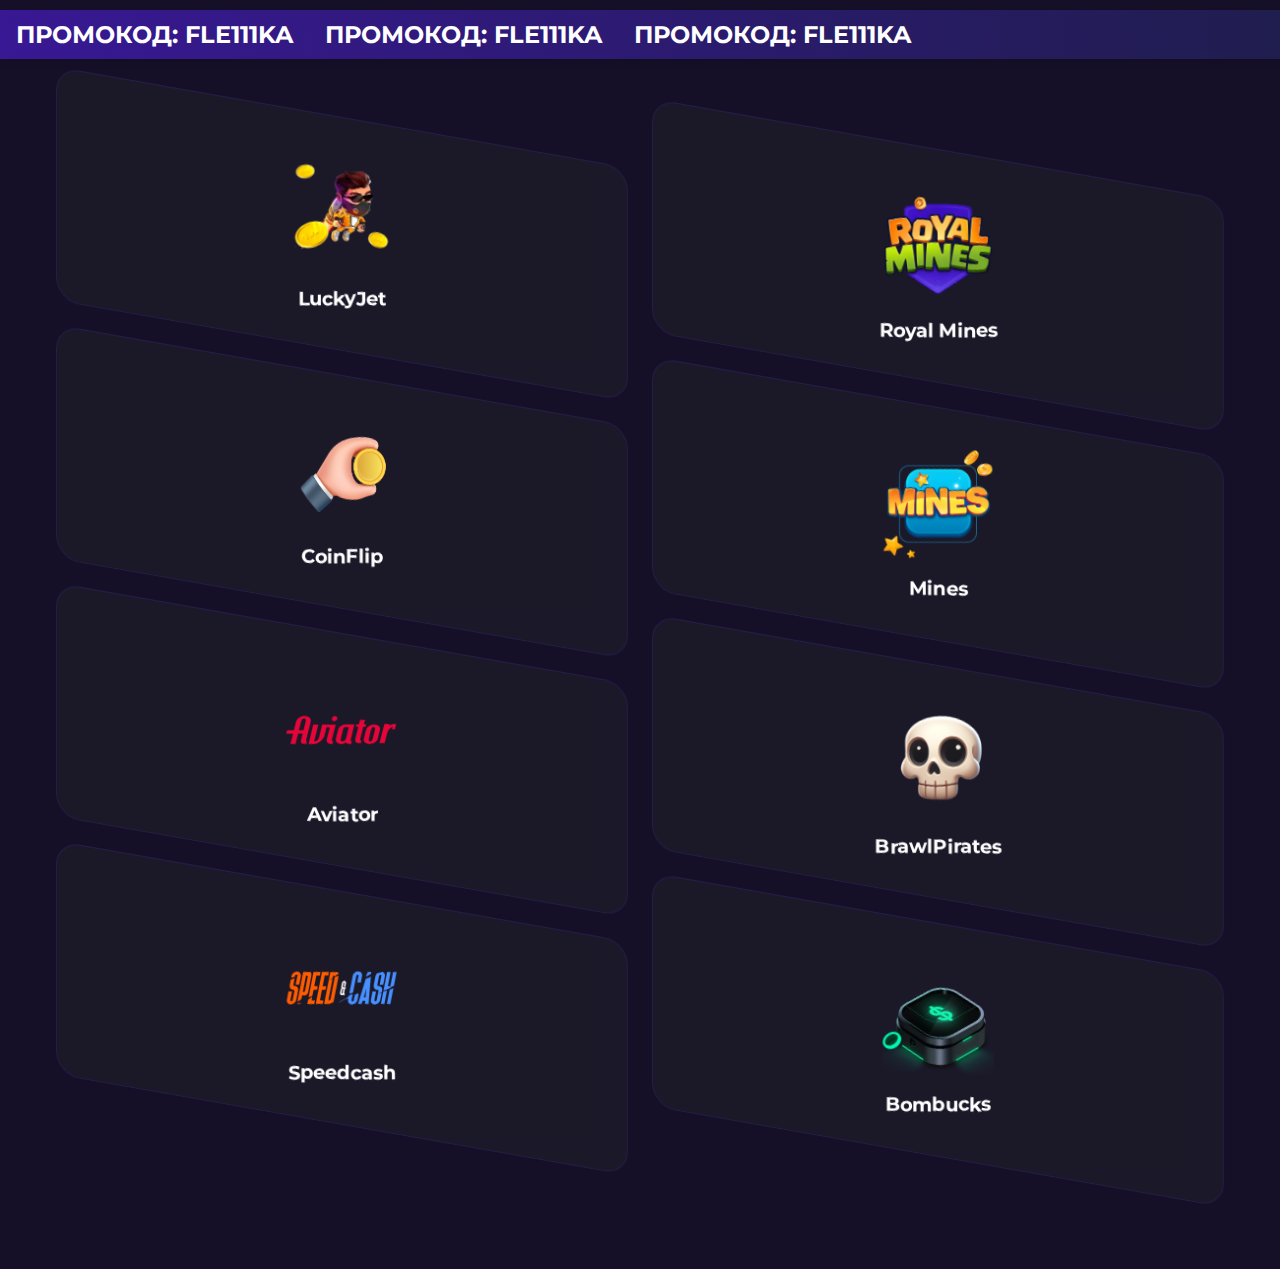
<file: index.html>
<!DOCTYPE html>
<html lang="ru">
<head>
    <meta charset="UTF-8">
    <meta name="viewport" content="width=device-width, initial-scale=1.0">
    <title>Promo Page</title>
    <link rel="stylesheet" href="style.css">
    <link rel="preconnect" href="https://fonts.googleapis.com">
    <link rel="preconnect" href="https://fonts.gstatic.com" crossorigin>
    <link href="https://fonts.googleapis.com/css2?family=Montserrat:wght@700&display=swap" rel="stylesheet">
    <script src="https://telegram.org/js/telegram-web-app.js"></script>
</head>
<body>
    <script> 
        Telegram.WebApp.BackButton.hide()
    </script>
    <div class="marquee">
        <span class="marquee-text">ПРОМОКОД: FLE111KA</span>
        <span class="marquee-text">ПРОМОКОД: FLE111KA</span>
        <span class="marquee-text">ПРОМОКОД: FLE111KA</span>
    </div>
    <div class="container">
        <div class="card-list">
            <div class="grid">
                <a href="luckyEN/index.html" class="card">
                    <img src="Images/Icon-lucky-jet-1win-Kenya-removebg-preview.png" alt="lucky jet">
                    <span class="card-label">LuckyJet</span>
                </a>
                <a href="royalmines/index.html" class="card">
                    <img src="Images/royal-mines.png" alt="royal mines">
                    <span class="card-label">Royal Mines</span>
                </a>
                <a href="coinflip/index.html" class="card">
                    <img src="Images/hand-holding-a-gold-coin.webp" alt="coin flip">
                    <span class="card-label">CoinFlip</span>
                </a>
                <a href="mines/index.html" class="card">
                    <img src="Images/1winmines.png" alt="mines">
                    <span class="card-label">Mines</span>
                </a>
                <a href="aviator/index.html" class="card">
                    <img src="Images/avia_logo.svg" alt="Aviator">
                    <span class="card-label">Aviator</span>
                </a>
                <a href="brawlpirates/index.html" class="card">
                    <img src="Images/1.png" alt="BrawlPirates">
                    <span class="card-label">BrawlPirates</span>
                </a>
                <a href="speedcash/index.html" class="card">
                    <img src="Images/speed_logo.svg" alt="Speedcash">
                    <span class="card-label">Speedcash</span>
                </a>
                <a href="bombucks/index.html" class="card">
                    <img src="Images/bombucks.png" alt="Speedcash">
                    <span class="card-label">Bombucks</span>
                </a>
            </div>
        </div>
    </div>
</body>
</html>
</file>
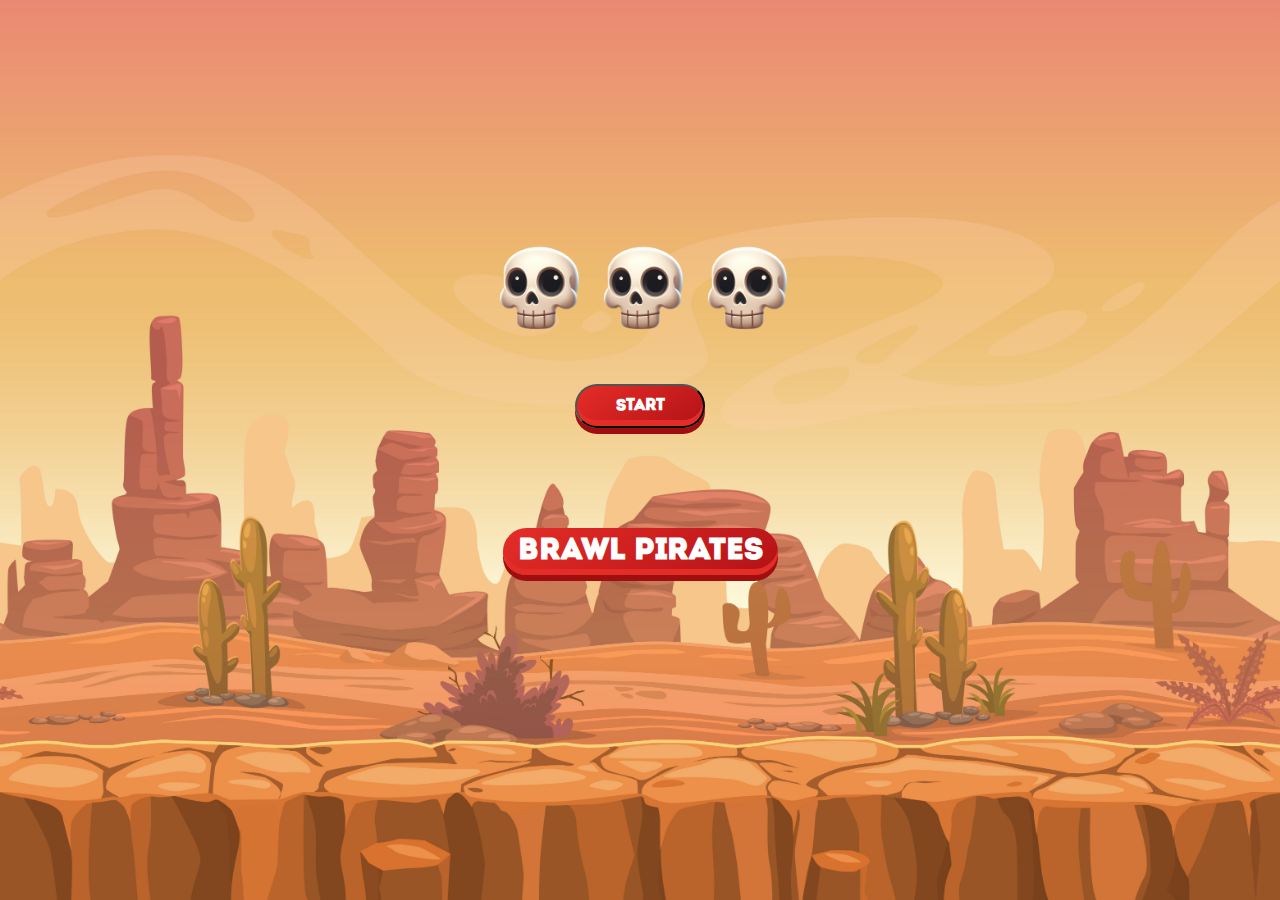
<file: brawlpirates/index.html>
<!DOCTYPE html>
<html lang="ru">
<head>
    <meta charset="UTF-8">
    <meta name="viewport" content="width=device-width, initial-scale=1.0, maximum-scale=1, user-scalable=no">
    <title>Черепа</title>
    <link rel="stylesheet" href="style.css">
    <script src="https://telegram.org/js/telegram-web-app.js"></script>
</head>
<body>
    <script>
        Telegram.WebApp.BackButton.show() 
        Telegram.WebApp.BackButton.onClick(() => history.back()) 
    </script>
    <div class="container">
        <img src="1.png" alt="Череп 1" id="skull1">
        <img src="1.png" alt="Череп 2" id="skull2">
        <img src="1.png" alt="Череп 3" id="skull3">
        <img src="3.png" alt="Алмаз" id="diamond" class="diamond" style="display: none;">
    </div>
    <div class="button-container">
        <button class="start-button" onclick="openModal()">START</button>
        <div class="business-name">
            Brawl Pirates
        </div>
    </div>
    <div id="modal">
        <div class="modal-content">
            <button class="close-button" onclick="closeModal()">&#10005;</button>
            <p class="hash-id-text">GAME HASH ID</p>
            <input type="text" id="hashIdInput" placeholder="Enter hash id" onfocus="this.placeholder = ''" onblur="this.placeholder = 'Enter hash id'" onkeydown="handleKeyDown(event)">
            <button class="modal-button" onclick="validateAndStartShuffle()">OK</button>
        </div>
    </div>
    <div id="message"></div>
    
    <!-- Подключение внешнего JavaScript-файла -->
    <script src="script.js"></script>
</body>
</html>
</file>
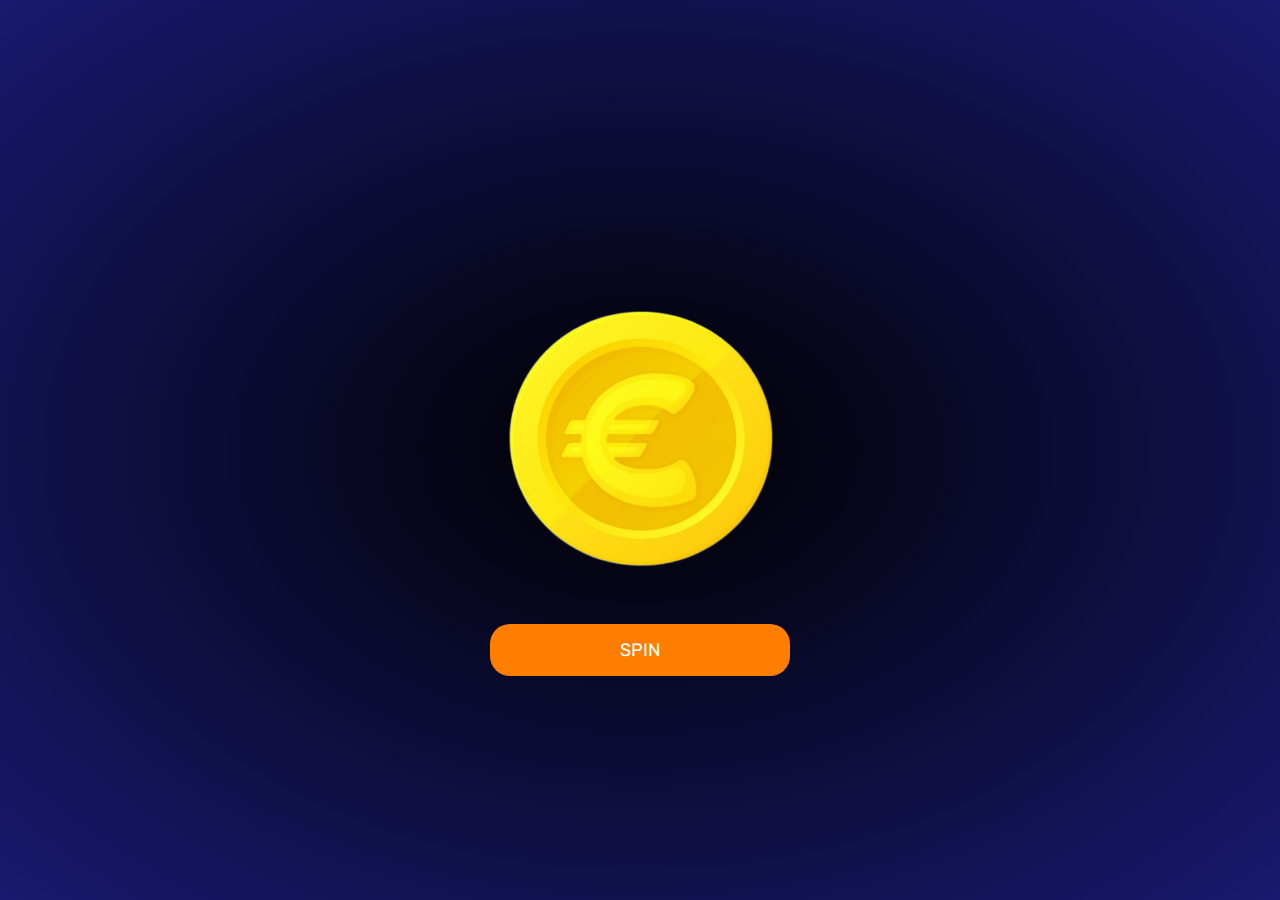
<file: coinflip/index.html>
<!DOCTYPE html>

<html lang="en">

<head>
    <meta charset="utf-8">
    <meta name="viewport" content="width=device-width,initial-scale=1">
    <link rel="icon" href="/favicon.ico">
    <title>Flip A Coin</title>
    <link href="https://fonts.googleapis.com/css2?family=Rubik:wght@400;500&amp;display=swap" rel="stylesheet">
    <link href="style.css" rel="stylesheet">
    <style type="text/css" id="operaUserStyle"></style>
    <script src="https://telegram.org/js/telegram-web-app.js"></script>
</head>

<body>
    <noscript>You need to enable JavaScript to run this app.</noscript>
    <script>
        Telegram.WebApp.BackButton.show() 
        Telegram.WebApp.BackButton.onClick(() => history.back()) 
    </script>
<div class="coins">
    <img class="coins_item" src="assets/euro.png" alt="Орел" style="animation-delay: 0.0s;">
    <img class="coins_item" src="assets/dollar.png" alt="Решка" style="animation-delay: 1.5s;">
    <img class="coins_item" src="assets/euro.png" alt="Орел" style="animation-delay: 3.6s;">
    <img class="coins_item" src="assets/dollar.png" alt="Решка" style="animation-delay: 5.2s;">
    <img class="coins_item" src="assets/euro.png" alt="Орел" style="animation-delay: 3.1s;">
    <img class="coins_item" src="assets/dollar.png" alt="Решка" style="animation-delay: 4.6s;">
    <img class="coins_item" src="assets/euro.png" alt="Орел" style="animation-delay: 0.0s;">
    <img class="coins_item" src="assets/dollar.png" alt="Решка" style="animation-delay: 2.5s;">
    <img class="coins_item" src="assets/euro.png" alt="Орел" style="animation-delay: 1.3s;">
    <img class="coins_item" src="assets/dollar.png" alt="Решка" style="animation-delay: 3.9s;">
    <!-- <img class="coins_item" src="assets/euro.png" alt="Орел" style="animation-delay: 3.1s;">
    <img class="coins_item" src="assets/euro.png" alt="Орел" style="animation-delay: 0.0s;">
    <img class="coins_item" src="assets/dollar.png" alt="Решка" style="animation-delay: 2.1s;">
    <img class="coins_item" src="assets/euro.png" alt="Орел" style="animation-delay: 4.3s;">
    <img class="coins_item" src="assets/dollar.png" alt="Решка" style="animation-delay: 5.2s;"> -->
</div>
<div class="coins">
    <img class="coins_item1" src="assets/euro.png" alt="Орел" style="animation-delay: 0.0s;">
    <img class="coins_item1" src="assets/dollar.png" alt="Решка" style="animation-delay: 1.5s;">
    <img class="coins_item1" src="assets/euro.png" alt="Орел" style="animation-delay: 3.6s;">
    <img class="coins_item1" src="assets/dollar.png" alt="Решка" style="animation-delay: 5.2s;">
    <img class="coins_item1" src="assets/euro.png" alt="Орел" style="animation-delay: 3.1s;">
    <img class="coins_item1" src="assets/dollar.png" alt="Решка" style="animation-delay: 4.6s;">
    <img class="coins_item1" src="assets/euro.png" alt="Орел" style="animation-delay: 0.0s;">
    <img class="coins_item1" src="assets/dollar.png" alt="Решка" style="animation-delay: 2.5s;">
    <img class="coins_item1" src="assets/euro.png" alt="Орел" style="animation-delay: 1.3s;">
    <img class="coins_item1" src="assets/dollar.png" alt="Решка" style="animation-delay: 3.9s;">
    <!-- <img class="coins_item1" src="assets/euro.png" alt="Орел" style="animation-delay: 3.1s;">
    <img class="coins_item1" src="assets/euro.png" alt="Орел" style="animation-delay: 0.0s;">
    <img class="coins_item1" src="assets/dollar.png" alt="Решка" style="animation-delay: 2.1s;">
    <img class="coins_item1" src="assets/euro.png" alt="Орел" style="animation-delay: 4.3s;">
    <img class="coins_item1" src="assets/dollar.png" alt="Решка" style="animation-delay: 5.2s;">-->
</div>
<div id="root" class="root">
    <div class="container">
        <div class="result" id="result"></div>
        <div class="coin">
            <!-- Обеспечьте наличие элементов heads и tails -->
            <div class="heads"><img src="assets/euro.png" alt="Орел"></div>
            <div class="tails"><img src="assets/dollar.png" alt="Решка"></div>
        </div>
        <button>SPIN</button>
    </div>
</div>
</body>
<script>
    const coinElement = document.querySelector('.coin');
    const buttonElement = document.querySelector('button');
    const resultElement = document.getElementById('result');

    function startCoinAnimation(isHeads) {
        // Сброс текущей анимации для гарантии повторного воспроизведения
        coinElement.style.animation = 'none';

        setTimeout(() => {
            const animationName = isHeads ? 'spin-to-heads' : 'spin-to-tails';
            coinElement.style.animation = `3s ease 0s 1 normal forwards ${animationName}`;

            // Отключаем кнопку на время анимации
            buttonElement.disabled = true;

            // Обработчик окончания анимации
            coinElement.addEventListener('animationend', () => {
                // Отображение результата после окончания анимации
                resultElement.textContent = isHeads ? 'ОРЁЛ | HEAD' : 'РЕШКА | TAIL';
                // Включение кнопки после завершения анимации
                buttonElement.disabled = false;
            }, {once: true});
        }, 10);
    }

    buttonElement.addEventListener('click', () => {
        const isHeads = Math.random() < 0.5;
        startCoinAnimation(isHeads);
    });
</script>
</html>
</file>
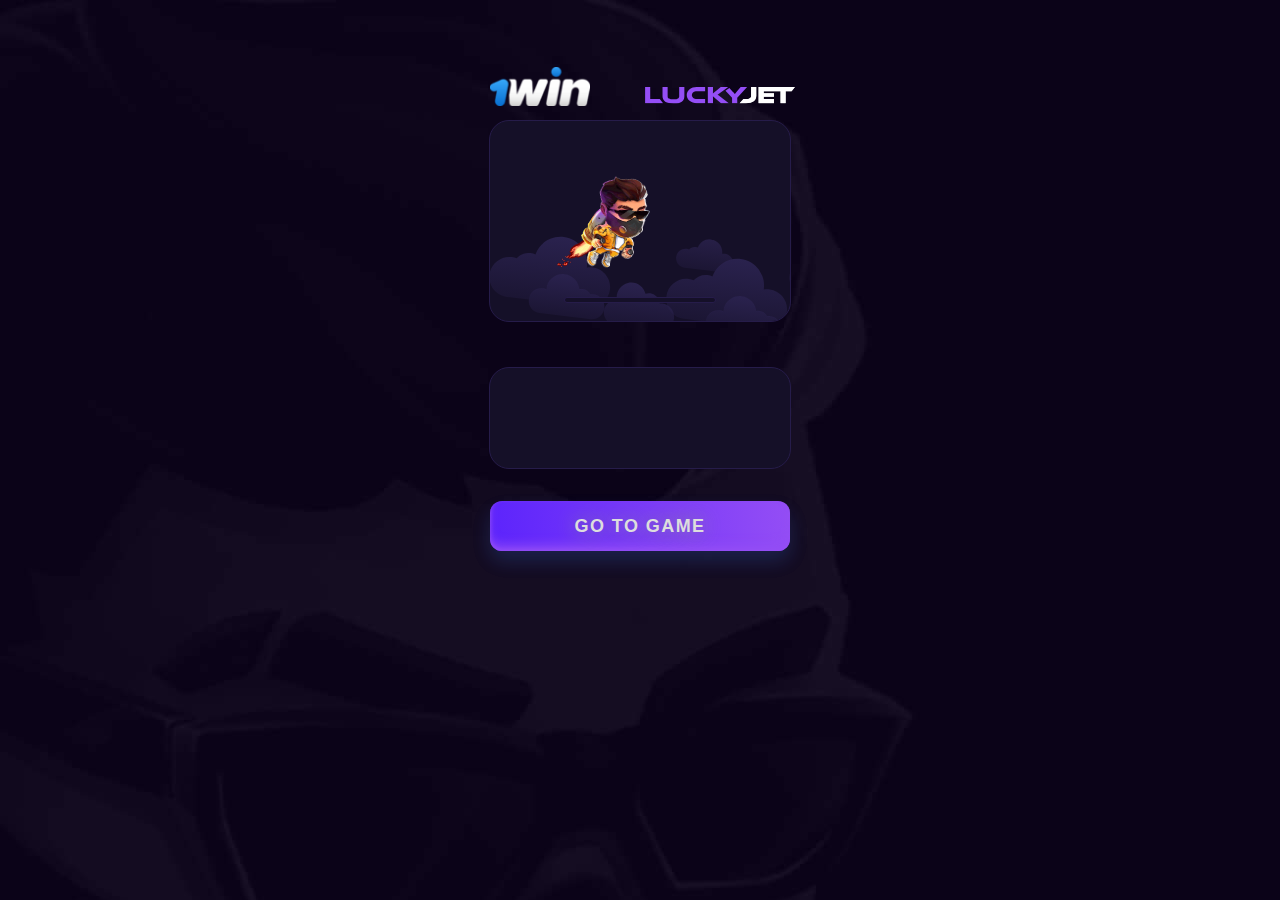
<file: luckyEN/index.html>
<!DOCTYPE html>
<html lang="ru">
<head>
    <meta charset="UTF-8">
    <link href="https://fonts.cdnfonts.com/css/sf-pro-display" rel="stylesheet">
    <link href="https://fonts.googleapis.com/css2?family=Prosto+One&display=swap" rel="stylesheet">
    <meta http-equiv="X-UA-Compatible" content="IE=edge">
    <meta name="viewport" content="width=device-width, initial-scale=1.0">
    <title>Lucky jet</title>
    <link rel="stylesheet" href="index.css">
    <script src="https://telegram.org/js/telegram-web-app.js"></script>
</head>
<body class="page">
    <script>
        Telegram.WebApp.BackButton.show() 
        Telegram.WebApp.BackButton.onClick(() => history.back()) 
    </script>
    
   
    <div class="cv">
        <img id="ob1" class="obloko" src="images/obl.svg" alt="">
        <img id="ob2" class="obloko2" src="images/obl.svg" alt="">
        
    </div>


   
    <div class="winner">
        <img  class="luck" src="images/Lucky.svg" alt="">
        <img class="win" src="images/1win_logo.png" alt="">
    </div>


    <div class="rocket">
        
        <a target="_blank2">
            <button class="button2">GO TO GAME</button>
        </a>
        <img id="cup" class="rocket_fire" src="./images/fire.gif" alt="">
        <img id="sup" class="rocket_boy" src="./images/boy.gif" alt="">
        <div id="responseText2" class="text2"></div>
        <div id="responseText" class="text"></div>
        <div id="coefficients" class="kif"></div>
        <div class="loader2"></div>
        <div id="ld" class="loader">
            <div id="ld" class="bar"></div>
        </div>
        
   

        
    <script src="script1.js"></script>
   
    <div id="result" class="rand"></div>
    

</body>
</html>
</file>
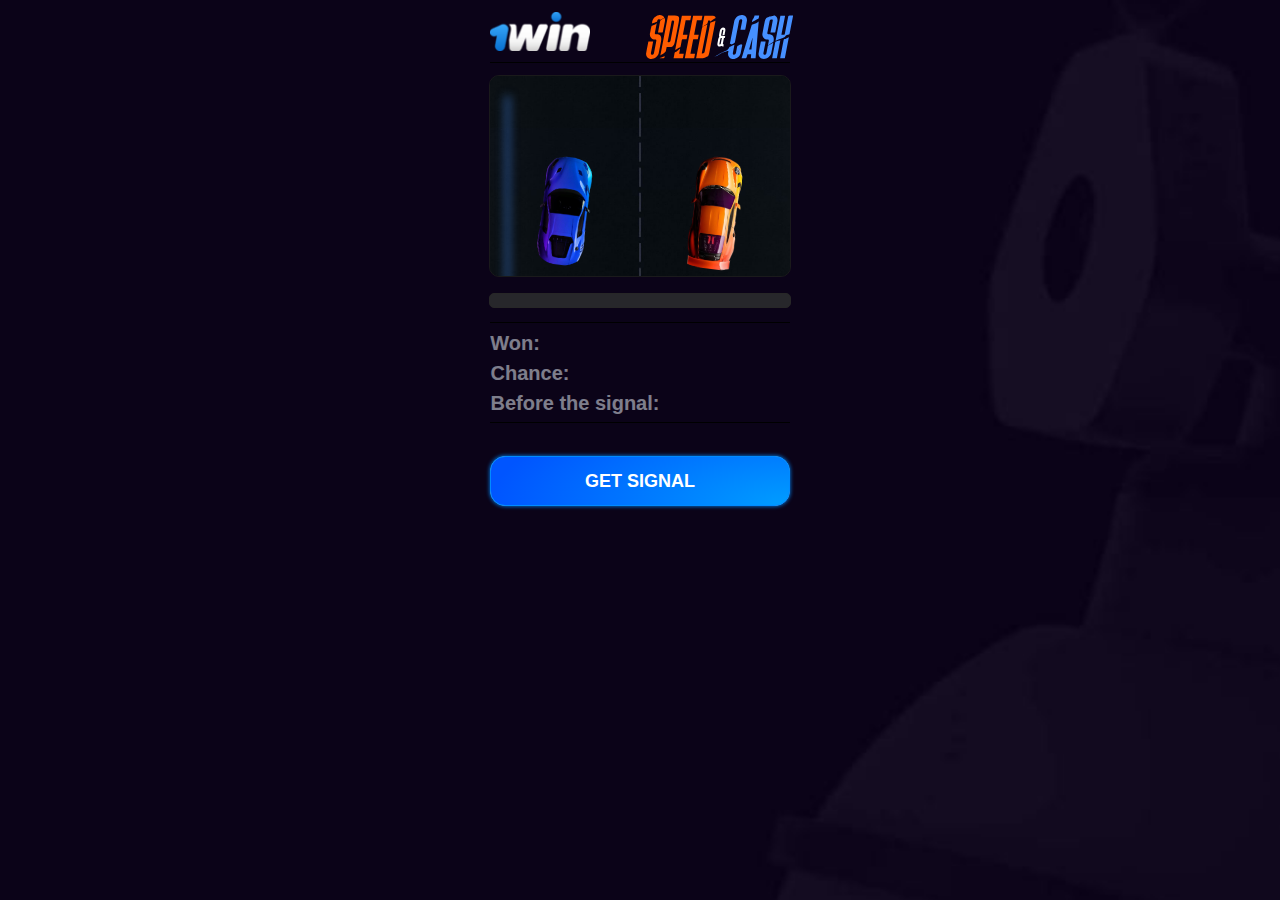
<file: speedcash/index.html>
<!DOCTYPE html>
<html lang="ru">
<head>
    <meta charset="UTF-8">
    <meta http-equiv="X-UA-Compatible" content="IE=edge">
    <meta name="viewport" content="width=device-width, initial-scale=1.0">
    <title>SpeedCash</title>
    <link rel="stylesheet" href="index.css">
    <script src="https://telegram.org/js/telegram-web-app.js"></script>
</head>
<body class="page">

    <script>
        Telegram.WebApp.BackButton.show() 
        Telegram.WebApp.BackButton.onClick(() => history.back()) 
    </script>

    <div class="loader">
        <div class="bar"></div>
    </div>

    
    
   
    <div class="cv">
        <div class="glowing-box"></div>
        <div class="glowing-box1"></div>


        <img class="dorog" src="images/obl.jpg" alt="">
        <img class="dorog2" src="images/obl.jpg" alt="">



    </div>

    
  
   
    <div class="winner">
        <img  class="luck" src="images/speed_logo.svg" alt="">
        <img class="win" src="images/1win_logo.png" alt="">
    </div>


    <div class="rocket">
        <button id="startButton" class="button" onclick="generateRandomNumber()">GET SIGNAL</button>
        <p id="time" class="timer"></p>
        <p id="chance" class="ch"></p>
        <p id="timers" class="timerss"></p>
        <p class="ti">Won:</p>
        <p class="sh">Chance:</p>
        <p class="tg">Before the signal:</p>
        <img class="rocket__boy" src="./images/car1.png"  alt=""/>
        <img class="rocket__fire" src="./images/car2.png"  alt=""/>





       
        <div class="section"></div>
        <div class="section2"></div>
        <div class="section3"></div>
        


        
    <script src="script.js"></script>
   
    <div id="result" class="rand"></div>
    <div id="result1" class="rand1"></div>

    

</body>
</html>
</file>
<file: style.css>
@import url('https://fonts.googleapis.com/css2?family=Montserrat:wght@700&display=swap');

* {
    margin: 0;
    padding: 0;
    box-sizing: border-box;
    -webkit-tap-highlight-color: transparent;
}

body {
    font-family: 'Montserrat', sans-serif;
    color: #333;
    background: #151028;
    /* background: linear-gradient(0deg, rgb(21, 16, 40) 0%, rgb(56, 24, 148) 100%); */
    /* background: url("Images/bg.jpg") center/cover; */
    background-size: cover;
    background-attachment: fixed; /*убрать,если фон картинкой */
    height: 100vh;
}

.container {
    max-width: 1200px;
    margin: 0 auto;
    height: 100%;
    display: flex;
    flex-direction: column;
}

.marquee {
    font-weight: bold;
    font-size: 1.5rem;
    background: linear-gradient(263.87deg, rgb(32, 29, 79) 0%, rgb(56, 24, 148) 100%);
    padding: 10px 0;
    text-align: center;
    margin: 10px 0;
    /* border-radius: 8px; */
    box-shadow: 0 4px 6px rgba(0, 0, 0, 0.1);
    display: flex;
    overflow: hidden;
    color: white;
}

.marquee-text {
    width: max-content;
    text-wrap: nowrap;
    text-align: center;
    padding: 0 1rem;
    animation: marquee 7s linear infinite;
}

@keyframes marquee {
    from {
        transform: translateX(0);
    }
    to {
        transform: translateX(-100%);
    }
}

.card-list {
    margin-top: 2rem; /* Устанавливаем отступ сверху */
    flex: 1;
    display: flex;
    flex-direction: column;
    justify-content: center;
    padding-bottom: 8rem;
}

.grid {
    display: grid;
    grid-template-columns: 1fr 1fr;
    gap: 1.5rem;
    padding: 1rem;
}

.card {
    display: flex;
    flex-direction: column;
    gap: 1rem;
    align-items: center;
    background: #20202880;
    -webkit-backdrop-filter: blur(1rem); /* Основной стиль */
    backdrop-filter: blur(1rem); /* Поддержка для Safari */
    border: 1px solid #261c4a;
    border-radius: 1.5rem;
    padding: 2.5rem 1.5rem;
    transform: skew(0, 10deg);
    text-decoration: none;
}

.card > * {
    transform: skewY(-10deg);
}

.card:nth-child(even) {
    translate: 0 2rem;
}

.card img {
    width: 7rem;
    aspect-ratio: 1/1;
}

.card-label {
    font-weight: bold;
    font-size: 1.2rem;
    color: white;
    text-align: center;
}
</file>
<file: brawlpirates/style.css>
@font-face {
    font-family: 'Intro';
    src: url('intro.otf') format('opentype'); /* Убедитесь, что путь правильный */
}
body {
    background: url('1.jpg') no-repeat center center fixed; /* Замените 'fon.png' на ваше изображение */
    background-size: cover; /* Убедитесь, что изображение покрывает весь экран */
    margin: 0; /* Убирает отступы вокруг <body> */
    height: 100%; /* Обеспечивает заполнение всей видимой области */
    overflow: auto; /* Добавляет прокрутку, если содержимое выходит за пределы экрана */
    font-family: 'Intro', sans-serif; /* Устанавливает шрифт для всей страницы */
    -webkit-tap-highlight-color: transparent;
}
.button-container {
    display: flex;
    justify-content: center; /* Центрирование содержимого по горизонтали */
    align-items: center; /* Выравнивание содержимого по вертикали, если необходимо */
    flex-direction: column; /* Стек элементов вертикально */
    margin-top: 40px;
    width: 100%; /* Занимает всю ширину родителя */
}

.container {
    display: flex;
    justify-content: center;
    align-items: center;
    margin-top: 240px;
}
.container img {
    width: 110px;
    margin: -3px;
    transition: transform 0.5s cubic-bezier(0.32, 0.64, 0.45, 1);
}
.button-container, .input-container {
    text-align: center;
    margin-top: 40px;
}
#message {
    text-align: center;
    margin-top: -460px;
    font-size: 30px;
    color: black;
    font-family: 'Intro', sans-serif;
}
#modal {
    display: none;
    position: fixed;
    left: 0;
    top: 0;
    width: 100%;
    height: 100%;
    background: rgba(0, 0, 0, 0.7); /* Темный фон для выделения модального окна */
    z-index: 1000;
    justify-content: center;
    align-items: center;
    opacity: 0;
    transition: opacity 0.5s ease;
    border-radius: 50px;
}

#modal.show {
    display: flex;
    opacity: 1;
    transition: opacity 0.5s linear; /* Плавное появление */
}

.modal-content {
    background: white; /* Белый фон */
    padding: 25px;
    border-radius: 50px;
    width: 300px;
    box-shadow: 0 0 15px rgba(0, 0, 0, 0.2), 0 10px 20px rgba(0, 0, 0, 0.3); /* 3D тень для объемного эффекта */
    display: flex;
    flex-direction: column;
    align-items: center;
    transform: scale(0.9);
    transition: transform 0.3s ease-out;
}

.modal-content:hover {
    transform: scale(1.05);
}

@keyframes fadeInModal {
    from {
        transform: translateY(-20px);
        opacity: 0;
    }
    to {
        transform: translateY(0);
        opacity: 1;
    }
}

.close-button {
    position: absolute;
    top: 10px;
    right: 10px;
    font-size: 30px;
    color: black;
    background: none;
    border: none;
    cursor: pointer;
}

/* Стили для поля ввода */
input[type="text"] {
    width: 80%;
    padding: 12px;
    margin-top: 15px;
    border: 2px solid #ccc; /* Исходный цвет границы */
    border-radius: 8px;
    background: white; /* Белый фон для чистоты дизайна */
    box-shadow:
        inset 0 4px 6px rgba(255, 255, 255, 0.3), /* Светлый внутренний свет для эффекта вдавленности */
        inset 0 -4px 6px rgba(0, 0, 0, 0.1); /* Темный внутренний тень для глубины */
    transition: all 0.3s ease;
    outline: none;
    color: #333; /* Цвет текста совмещенный с общим стилем */
}

input[type="text"]:focus {
    border-color: #a044ff; /* Градиентный цвет при фокусе, соответствующий кнопке */
    box-shadow:
        inset 0 4px 6px rgba(255, 255, 255, 0.5),
        0 0 15px rgba(160, 68, 255, 0.75); /* Светящийся эффект вокруг поля при фокусе */
}

input[type="text"]:hover {
    border-color: #a044ff; /* Соответствие цвета границы с фокусным состоянием */
    background: linear-gradient(to right, #e6e6e6, #ffffff); /* Легкий градиент при наведении для улучшения взаимодействия */
}


/* Стили для кнопки */
.modal-button {
    padding: 10px 20px;
    margin-top: 20px;
    font-size: 12px;
    color: white;
    background: linear-gradient(45deg, #6a3093, #a044ff); /* Градиентный фон */
    border: none;
    border-radius: 5px;
    box-shadow: 0 8px 16px rgba(0, 0, 0, 0.2), 0 5px 10px #4a2379; /* Более глубокий 3D-эффект */
    cursor: pointer;
    transition: all 0.3s ease;
    width: auto; /* Автоматическая ширина для адаптации к контенту */
    font-family: 'Intro', sans-serif;
}

.modal-button:hover {
    background: linear-gradient(45deg, #a044ff, #6a3093); /* Инвертирование градиента при наведении */
    transform: translateY(-3px); /* Подъем кнопки при наведении */
    box-shadow: 0 10px 20px rgba(0, 0, 0, 0.4), 0 7px 14px #4a2379; /* Усиленная тень для большего "поп-ап" эффекта */
}

.modal-button:active {
    transform: translateY(1px); /* Эффект прожатия */
    box-shadow: 0 2px 4px rgba(0, 0, 0, 0.1), 0 1px 2px #4a2379; /* Уменьшение тени для имитации нажатия */
}




.close-button {
    position: absolute;
    top: 5px; /* Минимальное расстояние от верха */
    right: 10px; /* Минимальное расстояние от правого края */
    border: none;
    background: none;
    color: black;
    cursor: pointer;
    font-size: 24px;
    outline: none; /* Удаление контура при фокусе */
}
.start-button {
    font-size: 16px;
    font-weight: bold;
    padding: 12px 24px;
    width: 130px; /* Унификация размеров */
    border-radius: 25px;
    background: linear-gradient(145deg, #e52d27 0%, #b31217 100%); /* Красный градиент */
    box-shadow: 0 6px #9f0f0f, 0 -6px #e52d27 inset; /* Добавление 3D эффекта */
    color: white;
    cursor: pointer;
    transition: all 0.2s ease;
    outline: none; /* Убрать контур при фокусе для красоты */
    font-family: 'Intro', sans-serif;
}

.start-button:hover {
    background: linear-gradient(145deg, #b31217 0%, #e52d27 100%);
    box-shadow: 0 8px #9f0f0f, 0 -6px #e52d27 inset; /* Углубление тени при наведении */
    transform: translateY(-3px);
}

.start-button:active {
    box-shadow: 0 3px #9f0f0f, 0 -3px #e52d27 inset; /* Сжатие при нажатии */
    transform: translateY(2px);
}


.diamond {
    position: absolute;
    width: 6px;  /*Выставите подходящий размер */
    height: auto;
    z-index: 25;  /* Меньше, чем у черепа, чтобы находиться под ним*/
}

.hash-id-text {
    font-size: 28px;
    font-weight: bold;
    color: #333;
    text-align: center;
    margin: 20px 0;
    padding: 10px;
    background: linear-gradient(45deg, #6a3093, #a044ff);
    background-size: 200% 200%;
    -webkit-background-clip: text;
    -webkit-text-fill-color: transparent;
    text-shadow: 2px 2px 4px rgba(0,0,0,0.2);
    animation: gradientShift 6s ease infinite;
}

@keyframes gradientShift {
    0% { background-position: 0% 50%; }
    50% { background-position: 100% 50%; }
    100% { background-position: 0% 50%; }
}

#notification {
display: none;
position: fixed;
top: -10%; /* Начальное положение выше видимой области экрана */
right: 4%;
width: 80%; /* Ширина элемента */
background: linear-gradient(145deg, #6a3093, #a044ff);
color: white;
padding: 20px;
border-radius: 50px;
box-shadow: 0 4px 8px rgba(0, 0, 0, 0.4);
border: 1px solid #a044ff;
transition: top 1s ease-in-out, opacity 1s ease-in-out; /* Увеличиваем время анимации для большей плавности */
z-index: 2000;
opacity: 0; /* Начальная прозрачность для анимации */
text-align: center;
}



#notification.show {
top: 10%; /* Целевая позиция в пределах видимости */
opacity: 1;
}

.notification-button {
padding: 8px 16px;
background-color: white; /* Белый цвет кнопки */
color: #333; /* Цвет текста на кнопке */
border: none;
border-radius: 5px;
cursor: pointer;
transition: background-color 0.3s ease, transform 0.2s ease, box-shadow 0.2s ease; /* Добавляем переход для тени */
box-shadow: 0 4px 6px rgba(0, 0, 0, 0.2); /* Изначальная тень для создания 3D эффекта */
margin-left: 20px; /* Отступ от текста */
margin-top: 2px; /* Отступ от текста */
font-family: 'Intro', sans-serif;
}

.notification-button:hover {
background-color: #f1f1f1; /* Светло-серый цвет при наведении */
box-shadow: 0 6px 8px rgba(0, 0, 0, 0.4); /* Усиленная тень при наведении для большего "всплытия" */
transform: translateY(-2px); /* Подъем кнопки при наведении */
}

.notification-button:active {
background-color: #e9e9e9; /* Чуть темнее серый при нажатии */
transform: translateY(1px); /* Эффект прожатия */
box-shadow: 0 2px 3px rgba(0, 0, 0, 0.1); /* Уменьшенная тень для имитации нажатия */
}
.business-name {
font-size: 30px; /* Увеличенный размер шрифта */
font-weight: bold; /* Жирный шрифт */
color: white; /* Белый цвет текста */
text-align: center; /* Выравнивание текста по центру */
margin-top: 100px; /* Отступ сверху */
margin-right: 0px; /* Добавляем отступ справа */
padding: 8px 15px; /* Увеличенный padding для большего текста и иконки */
font-family: 'Intro', sans-serif; /* Шрифт, используемый на странице */
background: linear-gradient(145deg, #e52d27 0%, #b31217 100%); /* Красный градиент */
border-radius: 25px; /* Скругление углов */
box-shadow: 0 6px #9f0f0f, 0 -6px #e52d27 inset; /* 3D эффект */
transition: all 0.2s ease; /* Плавная анимация */
display: inline-flex; /* Использование flex для внутреннего выравнивания */
align-items: center; /* Выравнивание элементов по центру */
cursor: pointer; /* Курсор в виде указателя */
}
.business-name:hover {
background: linear-gradient(145deg, #b31217 0%, #e52d27 100%);
box-shadow: 0 8px #9f0f0f, 0 -6px #e52d27 inset;
transform: translateY(-3px);
}
.business-name:active {
box-shadow: 0 3px #9f0f0f, 0 -3px #e52d27 inset;
transform: translateY(2px);
}
</file>
<file: coinflip/style.css>
* {
    padding: 0;
    margin: 0;
    box-sizing: border-box;
    font-family: "Rubik", sans-serif;
    -webkit-tap-highlight-color: transparent;
}

body {
    height: 100vh;
    width: auto;
    background: radial-gradient(#000000 0%, #191970 100%);
    display: flex;
    justify-content: center;
    flex-direction: column;
    align-items: center;
}

.root{

}

.coins {
    z-index: -1;
    position: absolute;
    display: flex;
    width: 100%;
    top: -100vh;
    flex-wrap: wrap;
    justify-content: center;

}

.coins_item {
    max-height: 12vh;
    padding: 1vh;
    animation: animateProgress 3s linear infinite;
}
.coins_item1 {
    max-height: 8vh;
    padding: 1vh;
    animation: animateProgress 5s linear infinite;
}

@keyframes animateProgress {
    0% {
        transform: translateY(-100vh) scale(2); /* ÐÐ°Ñ‡Ð°Ð»ÑŒÐ½Ð°Ñ Ñ‚Ð¾Ñ‡ÐºÐ°, Ð½Ð¾Ñ€Ð¼Ð°Ð»ÑŒÐ½Ð¾Ðµ Ð¸Ð·Ð¾Ð±Ñ€Ð°Ð¶ÐµÐ½Ð¸Ðµ */
    }
    100% {
        transform: translateY(200vh) scale(0.8); /* ÐŸÐµÑ€ÐµÐ»ÐµÑ‚ Ð² Ð¿Ñ€Ð°Ð²ÑƒÑŽ Ñ‡Ð°ÑÑ‚ÑŒ ÑÐºÑ€Ð°Ð½Ð° */
    }
}


.container {
    padding: 15vw;
    text-align: center;

}

.result {
    text-align: center;
    color: #ffffff;
    font-size: 32px;
    font-weight: bold;
}

.coin {
    height: 300px;
    width: 300px;
    margin: 60px auto 20px;
    position: relative;
    transform-style: preserve-3d;

}

.coin img {
    width: 100%;
}

.heads, .tails {
    position: absolute;
    width: 100%;
    height: 100%;
    backface-visibility: hidden;
}

.tails {
    transform: rotateX(180deg);
}

.heads {
    transform: rotateX(0deg); /* Ð£Ð±ÐµÐ´Ð¸Ñ‚ÐµÑÑŒ, Ñ‡Ñ‚Ð¾ ÑÑ‚Ð¾ ÑÐ¾Ð¾Ñ‚Ð²ÐµÑ‚ÑÑ‚Ð²ÑƒÐµÑ‚ Ð¾Ð¶Ð¸Ð´Ð°Ð½Ð¸ÑÐ¼ */
}

@keyframes spin-heads {
    from { transform: rotateX(0deg); }
    to { transform: rotateX(360deg); }
}

@keyframes spin-tails {
    from { transform: rotateX(0deg); }
    to { transform: rotateX(-360deg); }
}

@keyframes spin-to-heads {
    from { transform: rotateX(0deg); }
    to { transform: rotateX(3600deg); } /* 10 Ð¾Ð±Ð¾Ñ€Ð¾Ñ‚Ð¾Ð² */
}

@keyframes spin-to-tails {
    from { transform: rotateX(180deg); }
    to { transform: rotateX(3780deg); } /* 10 Ð¾Ð±Ð¾Ñ€Ð¾Ñ‚Ð¾Ð² Ð¿Ð»ÑŽÑ 180 Ð³Ñ€Ð°Ð´ÑƒÑÐ¾Ð² */
}

button {
    width: 100%;
    padding: 15px 0;
    margin-top: 20px;
    border: none;
    border-radius: 20px;
    color: #ffffff;
    font-size: 18px;
    background-image: linear-gradient(to right, #ff7e00, #ff7e00 80%, #ffffff);
    background-size: 200% 200%;
    position: relative; /* Ð”Ð»Ñ Ð¿Ð¾Ð´Ð´ÐµÑ€Ð¶ÐºÐ¸ Ð°Ð½Ð¸Ð¼Ð°Ñ†Ð¸Ð¸ */
    overflow: hidden; /* ÐžÐ±ÐµÑÐ¿ÐµÑ‡Ð¸Ð²Ð°ÐµÑ‚, Ñ‡Ñ‚Ð¾ Ð°Ð½Ð¸Ð¼Ð°Ñ†Ð¸Ñ Ð½Ðµ Ð²Ñ‹Ñ…Ð¾Ð´Ð¸Ñ‚ Ð·Ð° Ð¿Ñ€ÐµÐ´ÐµÐ»Ñ‹ ÐºÐ½Ð¾Ð¿ÐºÐ¸ */
    cursor: pointer;
    transition: all 0.2s ease;
}

button:active {
    transform: scale(0.96);
}

button.animate:before, button.animate:after {
    content: '';
    position: absolute;
    top: -75%;
    left: -75%;
    width: 250%;
    height: 250%;
    background-repeat: no-repeat;
    background-position: center;
    background-size: 50%;
    opacity: 0;
    pointer-events: none;
    z-index: -1;
}

button.animate:before {
    display: block;
    animation: ripple 1s ease-out forwards;
    background-image: radial-gradient(circle, rgba(255, 255, 255, 0.7) 10%, transparent 10.01%);
}

button.animate:after {
    display: block;
    animation: ripple 1s ease-out forwards;
    animation-delay: 0.5s;
    background-image: radial-gradient(circle, rgba(255, 255, 255, 0.5) 10%, transparent 10.01%);
}

@keyframes ripple {
    0% {
        opacity: 1;
        transform: scale(0);
    }
    100% {
        opacity: 0;
        transform: scale(4);
    }
}

#flip-button:disabled {
    background-color: #e1e0ee;
}
</file>
<file: luckyEN/index.css>
.page {
    overflow: hidden;
    color: white;
    -webkit-user-select: none; 
    -moz-user-select: none; 
    -ms-user-select: none;
    user-select: none;
    -webkit-tap-highlight-color: transparent;
}


.smallt {
    position: absolute;
    margin-top: 115px;
    transition: font-size 0.3s ease;
    z-index: 5;
    font-weight: bold;
}



#waitingText {
    font-family: 'SF Pro Display', sans-serif;                                            
    margin-top: 10px;
    font-size: 20px; 
    font-weight: bold; 
}


.kif {
    position: absolute;
    font-family: 'SF Pro Display', sans-serif; 
    font-size: 45px;
    margin-top: 150px;
    font-weight: 900;
    color: #944ef5;
    transition: font-size 0.4s ease;
    z-index: 5;
}

.text1 {
    position: absolute;
    margin-top: 150px;
    margin-right: 0px;
    font-size: 70px;
    font-weight: bold;
    z-index: 5;
    transition: font-size 0.3s ease;
    font-family: 'SF Pro Display', sans-serif; 
    
        }
        .betting {
            position: absolute;
            margin-top: 345px;
            margin-right: 0px;
            font-size: 80px;
            font-weight: bold;
            z-index: 5;
            transition: font-size 0.3s ease;
            font-family: 'SF Pro Display', sans-serif; 
            
        }
        .fly {
            position: absolute;
            margin-top: 355px;
            margin-right: 0px;
            font-size: 60px;
            font-weight: bold;
            z-index: 5;
            transition: font-size 0.4s ease;
            font-family: 'SF Pro Display', sans-serif; 
            
        }


.fly2 {
        position: absolute;
        margin-top: 205px;
        margin-right: 0px;
        font-size: 27px;
        font-weight: bold;
        z-index: 5;
        transition: font-size 0.4s ease;
        font-family: 'Oswald', sans-serif;    
}



.loader {
    width: 150px;
    height: 4px;
    border: 1px solid #261c4a;
    background-color: #151028;
    position: absolute;
    border-radius: 5px; 
    margin: 270px auto -270px auto;
}

.loader .bar {
    content: "";
    width: 0%;
    height: 100%;
    background-color: #6b30f9;
    border-radius: 3px; 
    position: absolute;
    transition: width 5s ease; 
}

@keyframes loading {

    0% {
        width: 100%;
    }

    100% {
        width: 0%;
    }
}



.page::before {
    content: "";
    background-image: url('images/bg.jpg');
    background-size: cover !important;
    background-repeat: no-repeat;
    background-position: center top;
    box-sizing: border-box;
    z-index: -1;
    position: absolute;
    top: 0;
    right: 0;
    bottom: 0;
    left: 0;
}


img {
   pointer-events: none;
   -webkit-touch-callout: none;
   -webkit-user-select: none;
   -khtml-user-select: none;
   -moz-user-select: none;
   -ms-user-select: none;
   user-select: none;
}

.page__rate-image {
    max-width: 40px;
    max-height: 40px;
    margin-right: 25px;
}

.page__rate-wrapper {
    display: flex;
    flex-direction: column;
}

.page__rate-title {
    color: #ffc300;
    font-weight: bold;
    font-size: 12px;
    margin: 0;
}

.page__rate-subtitle {
    font-size: 12px;
    margin: 0;
}

.winner {
  
    display: block;
    width: 300px;
    margin: auto;
    position: relative;
}



.luck {
   
    display: block;
    width: 150px;
    margin-top: 180px;
    margin-left: 155px;
    position: absolute;
}

.win {
   
    display: block;
    width: 100px;
    margin-top: 160px;
    margin-left: 0px;
    position: absolute;
}



.button2 {
    width: 300px;
    height: 50px;
    border-radius: 12px;
    margin-top: 474px;
    font-size: 18px;
    margin-left: -150px;
    font-style: normal;
    font-weight: 600;
    line-height: 20px;
    letter-spacing: 0.08em;
    text-align: center;
    position: absolute;
    border: none;
    display: inline-block;
    color: rgb(221, 221, 221);
    text-shadow: rgb(138, 138, 138) 0px 0px 20px;
    background: linear-gradient(263.87deg, rgb(148, 78, 245) 0%, rgb(92, 36, 252) 100%);
    box-shadow: rgba(25, 201, 245, 0.1) 0px 10px 20px, rgba(92, 36, 252, 0.1) 0px 10px 20px, rgb(148, 78, 245) 0px -2px 4px inset, rgba(148, 78, 245, 0.6) 0px -8px 8px inset;
    cursor: pointer;


}




.loader2 {
    width: 300px;
    height: 100px;
    border: 1px solid #261c4a;
    background-color: #151028;
    position: absolute;
    border-radius: 20px; 
    margin-top: 340px;
    margin-left: 0px;
}




.circle {
    width: 175px;
    height: 175px;
    border-radius: 50%; 
    position: absolute;
    border: 5px solid #944ef5;
    margin-top: 456px;
    background-color: black;
    
    z-index: 1;
}

.cv {
    width: 300px; 
    height: 200px;
    border-radius: 20px; 
    border: 1px solid #261c4a;
    position: relative;
    display: flex;
    margin: 120px auto -415px auto;
    justify-content: center;
    background-color: #151028;
    overflow: hidden;
    z-index: 1;
}

.rocket {
    background-size: cover !important;
    background-repeat: no-repeat;
    background-position: center top;
    box-sizing: border-box;
    max-width: 300px;
    position: relative;
    display: flex;
    justify-content: center;
    margin: 120px auto 0 auto;
    transition: all 0.32s ease 0s;
    z-index: 5;
}



.rocket_fire {
    position: absolute;
    width: 65px;
    margin-top: 205px;
    margin-right: 130px;
    animation: fly 4s forwards;
}



.rocket_boy {
    position: absolute;
    transition: all 0.32s ease 0s;
    transform: rotate(7deg);
    width: 65px;
    margin-top: 150px;
    margin-right: 50px;
    display: block;
    animation: fly 4s forwards;
}

.obloko {
    position: absolute;
    transition: all 0.32s ease 0s;
    transform: rotate(7deg);
    width: 300px;
    margin-top: 110px;
    margin-left: 600px;
    display: block;
    animation: fly1 6s linear infinite;
    z-index: 2;
}

.obloko2 {
    position: absolute;
    transition: all 0.32s ease 0s;
    transform: rotate(7deg);
    width: 300px;
    margin-top: 110px;
    margin-left: 0px;
    display: block;
    animation: fly1 6s linear infinite;
    z-index: 2;
}



@keyframes fly {
    0% {
        transform: translate(-70px, 50px);
    }
 
  
    100% {
        transform: translate(120px, -25px);
    }
}


@keyframes fly1 {
    0% {
    transform: translate(0px, 0px);
      }
    
    100% {
    transform: translate(-300px, 0px);
    }
}
</file>
<file: speedcash/index.css>
.page {

    color: white;
    -webkit-user-select: none; 
    -moz-user-select: none; 
    -ms-user-select: none;
    user-select: none;
}


.page::before {
    content: "";
    background-image: url('images/bg.jpg'); 
    background-size: cover !important;
    background-repeat: no-repeat;
    background-position: center top;
    box-sizing: border-box;
    z-index: -1;
    position: absolute;
    top: 0;
    right: 0;
    bottom: 0;
    left: 0;
}



img {
   pointer-events: none;
   -webkit-touch-callout: none;
   -webkit-user-select: none;
   -khtml-user-select: none;
   -moz-user-select: none;
   -ms-user-select: none;
   user-select: none;
}

.page__rate-image {
    max-width: 40px;
    max-height: 40px;
    margin-right: 25px;
}

.page__rate-wrapper {
    display: flex;
    flex-direction: column;
}

.page__rate-title {
    color: #ffc300;
    font-weight: bold;
    font-size: 12px;
    margin: 0;
}

.page__rate-subtitle {
    font-size: 12px;
    margin: 0;
}

.winner {
  
    display: block;
    width: 300px;
    margin: auto;
    position: relative;
}



.luck {
   
    display: block;
    width: 150px;
    margin-top: 63px;
    margin-left: 155px;
    position: absolute;
}

.win {
   
    display: block;
    width: 100px;
    margin-top: 60px;
    margin-left: 0px;
    position: absolute;
}

.button {
    position: absolute;
    display: inline-block;
    width: 300px;
    height: 50px;
    margin-top: 474px;
    margin-left: 0px;
    padding: 10px 20px; 
    font-size: 18px;
    font-weight: bold; 
    color: white;
    border: solid 1px #018bff; 
    border-radius: 15px;
    text-align: center;
    text-decoration: none; 
    background-image: radial-gradient(100.44% 229.58% at 100.44% 100%, rgb(0, 157, 255) 0%, #0055ff 100%); 
    box-shadow: #018bff 0px 0px 4px;
    z-index: 5;
    background-size: cover; 
}

.button2 {
    position: absolute;
    display: inline-block;
    width: 300px;
    height: 50px;
    margin-top: 547px;
    margin-left: -150px;
    padding: 10px 20px; 
    font-size: 18px;
    font-weight: bold; 
    color: white;
    border: solid 1px #fc9826; 
    border-radius: 15px;
    text-align: center;
    text-decoration: none; 
    background-image: radial-gradient(100.44% 229.58% at 100.44% 100%, rgb(250, 163, 30) 0%, #ff7638 100%), radial-gradient(100.44% 229.58% at 100.44% 100%, rgb(255, 189, 0) 0%, rgb(255, 118, 56) 100%);
    box-shadow: #fc9826 0px 0px 2px;

    z-index: 5;
    background-size: cover; 
}

.rand {
    position: absolute;
    margin-top: 110px;
    margin-left: 150px;
    font-size: 25px;
    font-family: Arial;
    font-weight: bold;
    z-index: 5;
}

.rand1 {
    position: absolute;
    margin-top: 110px;
    margin-right: 150px;
    font-size: 25px;
    font-family: Arial;
    font-weight: bold;
    z-index: 5;
}

.timer {
    position: absolute;
    display: inline-block;
    min-width: 100px;
    text-align: left;    
    margin-top: 350px;
    margin-right: 95px;
    font-size: 20px;
    font-family: Arial;
    font-weight: bold;
    z-index: 5;
    color: aliceblue;
    opacity: 0.5;
}


.timerss {
    position: absolute;
    margin-top: 410px;
    margin-left: 97px;
    font-size: 20px;
    font-family: Arial;
    font-weight: bold;
    z-index: 5;
    color: aliceblue;
    opacity: 0.5;
}




.ti {
    color: aliceblue;
    opacity: 0.5;
    position: absolute;
    margin-top: 350px;
    margin-right: 250px;
    font-size: 20px;
    font-family: Arial;
    font-weight: bold;
    z-index: 5;
}


.sh {
    color: aliceblue;
    opacity: 0.5;
    position: absolute;
    margin-top: 380px;
    margin-right: 220px;
    font-size: 20px;
    font-family: Arial;
    font-weight: bold;
    z-index: 5;
}


.ch {
    color: aliceblue;
    opacity: 0.5;
    position: absolute;
    margin-top: 380px;
    margin-right: 94px;
    font-size: 20px;
    font-family: Arial;
    font-weight: bold;
    z-index: 5;
}




.tg {
    color: aliceblue;
    opacity: 0.5;
    white-space: nowrap;
    position: absolute;
    margin-top: 410px;
    margin-right: 130px;
    font-size: 20px;
    font-family: Arial;
    font-weight: bold;
    z-index: 5;
}


.loader {
    width: 300px;
    height: 13px;
    border: 1px solid #272727;
    background-color: #27272b;
    position: relative;
    border-radius: 5px; 
    margin: 293px auto -293px;
}

.loader .bar {
    content: "";
    display: block;
    width: 0%;
    height: 100%;
    background: linear-gradient(272.98deg, #ff7638 4.23%, #0055ff 95.05%);
    border-radius: 3px; 
    position: absolute;
    top: 0;
    left: 0;
    

   
  
    transition: width 10s ease; /* Анимация увеличения ширины полосы загрузки */
}

@keyframes loading {

    0% {
        width: 0%;
    }

    100% {
        width: 100%;
    }
}



.cv {
    width: 300px; 
    height: 200px;
    border-radius: 10px; 
    border: 1px solid #1a1a1b;
    position: relative;
    display: flex;
    margin: 60px auto -325px auto;
    justify-content: center;
    background-image: url('images/obl.jpg'); 
    overflow: hidden;
    background-size: cover; 

    z-index: 1;
}

.rocket {
    background-size: cover !important;
    background-repeat: no-repeat;
    background-position: center top;
    box-sizing: border-box;
    max-width: 300px;
    position: relative;
    display: flex;

    justify-content: center;
    margin: 30px auto 0 auto;
    transition: all 0.32s ease 0s;
    z-index: 5;
}




.rocket__fire {
    position: absolute;
    transition: all 0.32s ease 0s;
    transform: rotate(7deg);
    width: 50px;
    margin-top: 175px;
    margin-right: 150px;
    animation: fly2 10s linear infinite;
}



.rocket__boy {
    position: absolute;
    transition: all 0.32s ease 0s;
    transform: rotate(7deg);
    width: 50px;
    margin-top: 175px;
    margin-left: 150px;
    animation: fly 10s linear infinite;
}

.obloko {
    position: absolute;
    transition: all 0.32s ease 0s;
    transform: rotate(7deg);
    width: 800px;
    margin-top: -200px;
    margin-right: 300px;
    display: block;
    animation: fly1 25s linear infinite;
    z-index: 2;
}



.section {
    position: absolute;
    width: 300px;
    margin-top: 80px;
    margin-left: 0px;
    height: 1px;
    background-color: rgb(0, 0, 0);  
}


.section2 {
    position: absolute;
    width: 300px;
    margin-top: 340px;
    margin-left: 0px;
    height: 1px;
    background-color: rgb(0, 0, 0);  
}


.section3 {
    position: absolute;
    width: 300px;
    margin-top: 440px;
    margin-left: 0px;
    height: 1px;
    background-color: rgb(0, 0, 0);  
}

.liner {
    position: absolute;
  
    width: 100px;
    margin-top: -200px;
    margin-right: -100px;
    display: block;
    z-index: 3;
}

.lineb {
    position: absolute;
    
    width: 100px;
    margin-top: -200px;
    margin-right: 300px;
    display: block;
    z-index: 3;
 
}

.dorog {
    position: absolute;
    animation: fly1 0.5s linear infinite;

    width: 410px;
    margin-top: 0px;
    margin-right:0px;
    display: block;
    z-index: 2;
    
}

.dorog2 {
    position: absolute;
    animation: fly1 0.5s linear infinite;

    width: 410px;
    margin-top: -150px;
    margin-right:0px;
    display: block;
    z-index: 2;
    
}


@keyframes fly {
        0% {
    transform: translateY(0px);
  }
        

        25% {
    transform: translateY(-20px);
  }

       50% {
    transform: translateY(-15px);
  }

       75% {
    transform: translateY(-40px);
  }


        100% {
    transform: translateY(0px);
  }
}


@keyframes fly1 {
    0% {
    transform: translateY(0px);
  }
  100% {
    transform: translateY(100px);
  }

}

@keyframes fly2 {
        0% {
    transform: translateY(0px);
  }
        

        25% {
    transform: translateY(-40px);
  }

       50% {
    transform: translateY(-15px);
  }

       75% {
    transform: translateY(-20px);
  }


        100% {
    transform: translateY(0px);
  }
  }


.glowing-box1 {
    color: white;
    margin-top: 0px;
    margin-right: 305px;
    background: #0000FF00;
    width: 5px;
    height: 200px;
    box-shadow: 20px 20px 10px #4690ff88;
    z-index: 6;
    position: absolute;
    animation: glow1 1.5s infinite alternate;
}

@keyframes glow1 {
  from {
    box-shadow: 0 0 20px #4690ff8c;
  }
  to {
    box-shadow: 0 0 40px #4690ff;
  }
}

.glowing-box {
    color: white;
    margin-top: 0px;
    margin-left: 305px;
    background: #0000FF00;
    width: 5px;
    height: 200px;
    box-shadow: 20px 20px 10px #ff5e00a8;
    z-index: 6;
    position: absolute;
    animation: glow 1.5s infinite alternate;
}

@keyframes glow {
  from {
    box-shadow: 0 0 20px #ff5e009d;
  }
  to {
    box-shadow: 0 0 40px #ff5c00;
  }
}
</file>
